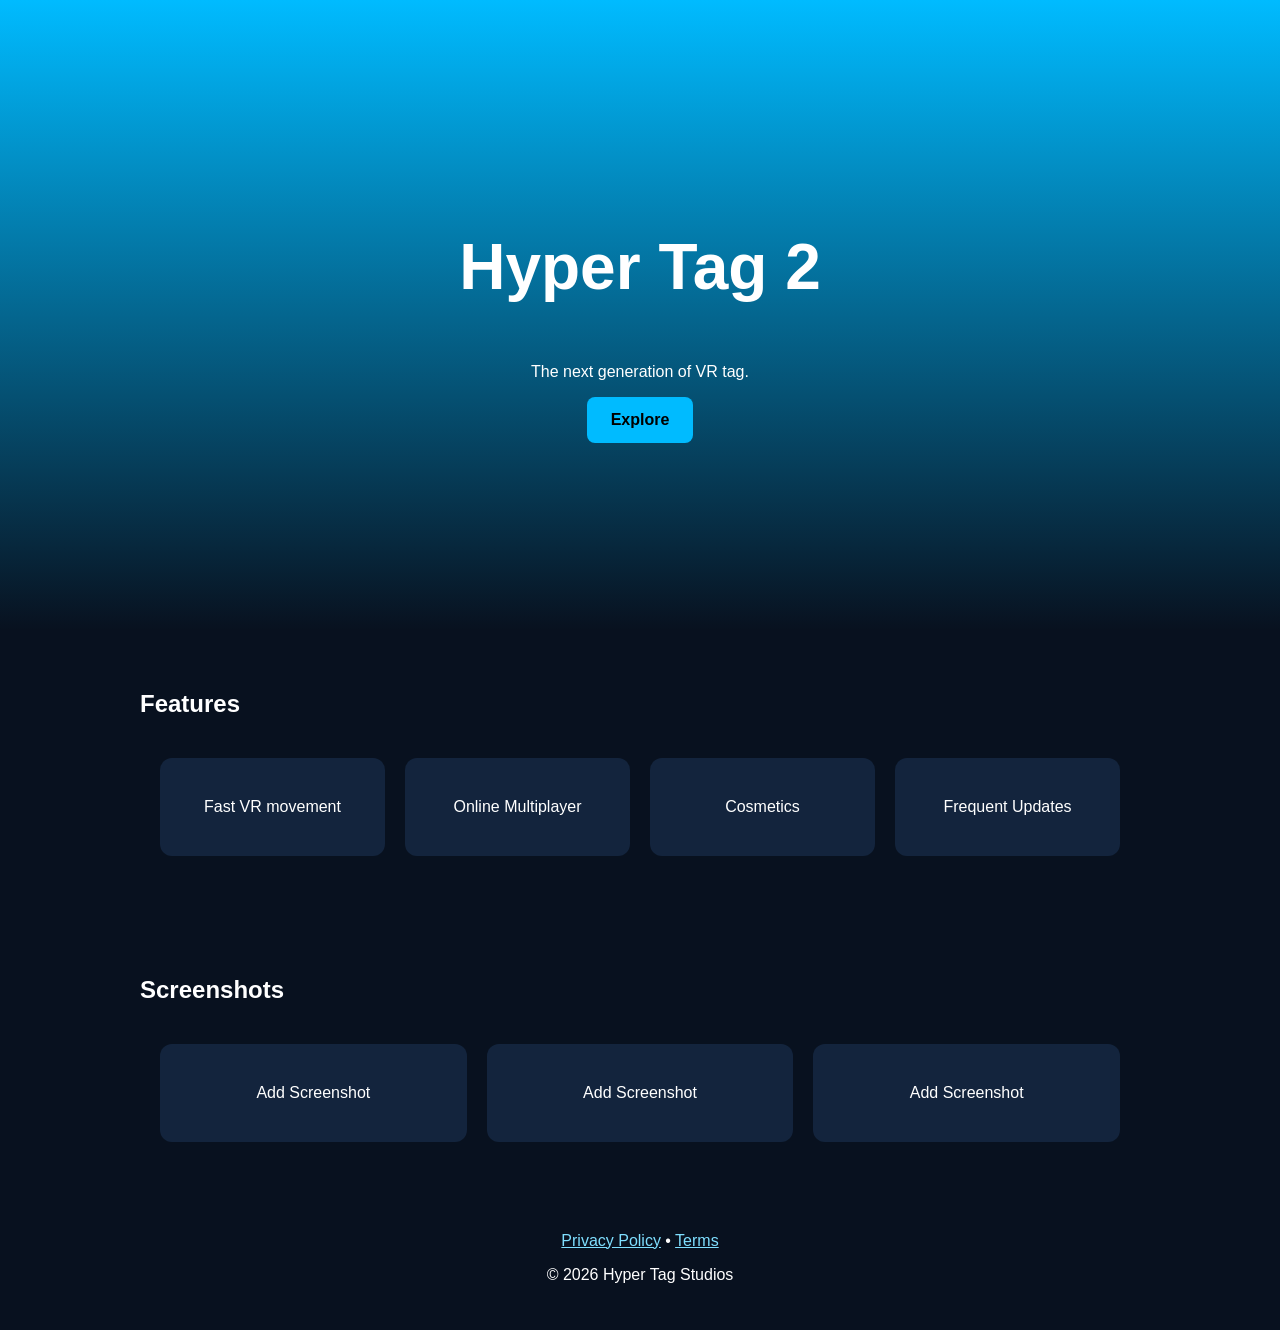
<file: index.html>
<!DOCTYPE html><html><head><meta charset='utf-8'><meta name='viewport' content='width=device-width,initial-scale=1'>
<title>Hyper Tag 2</title><link rel='stylesheet' href='style.css'></head>
<body><header class='hero'><h1>Hyper Tag 2</h1><p>The next generation of VR tag.</p>
<a class='btn' href='#features'>Explore</a></header>
<section id='features'><h2>Features</h2><div class='grid'>
<div class='card'>Fast VR movement</div><div class='card'>Online Multiplayer</div><div class='card'>Cosmetics</div><div class='card'>Frequent Updates</div></div></section>
<section><h2>Screenshots</h2><div class='gallery'><div class='shot'>Add Screenshot</div><div class='shot'>Add Screenshot</div><div class='shot'>Add Screenshot</div></div></section>
<footer><a href='privacy.html'>Privacy Policy</a> • <a href='terms.html'>Terms</a><p>© 2026 Hyper Tag Studios</p></footer>
</body></html>
</file>
<file: style.css>
body{margin:0;font-family:Arial;background:#08111f;color:#fff} .hero{height:70vh;display:flex;flex-direction:column;justify-content:center;align-items:center;background:linear-gradient(#00bbff,#08111f)}h1{font-size:4rem}.btn{background:#00bbff;color:#000;padding:14px 24px;border-radius:8px;text-decoration:none;font-weight:bold}.grid,.gallery{display:grid;grid-template-columns:repeat(auto-fit,minmax(180px,1fr));gap:20px;padding:20px}.card,.shot{background:#13243d;padding:40px;border-radius:12px;text-align:center}section{max-width:1000px;margin:auto;padding:40px 20px}footer{text-align:center;padding:30px}a{color:#7fdfff}
</file>
